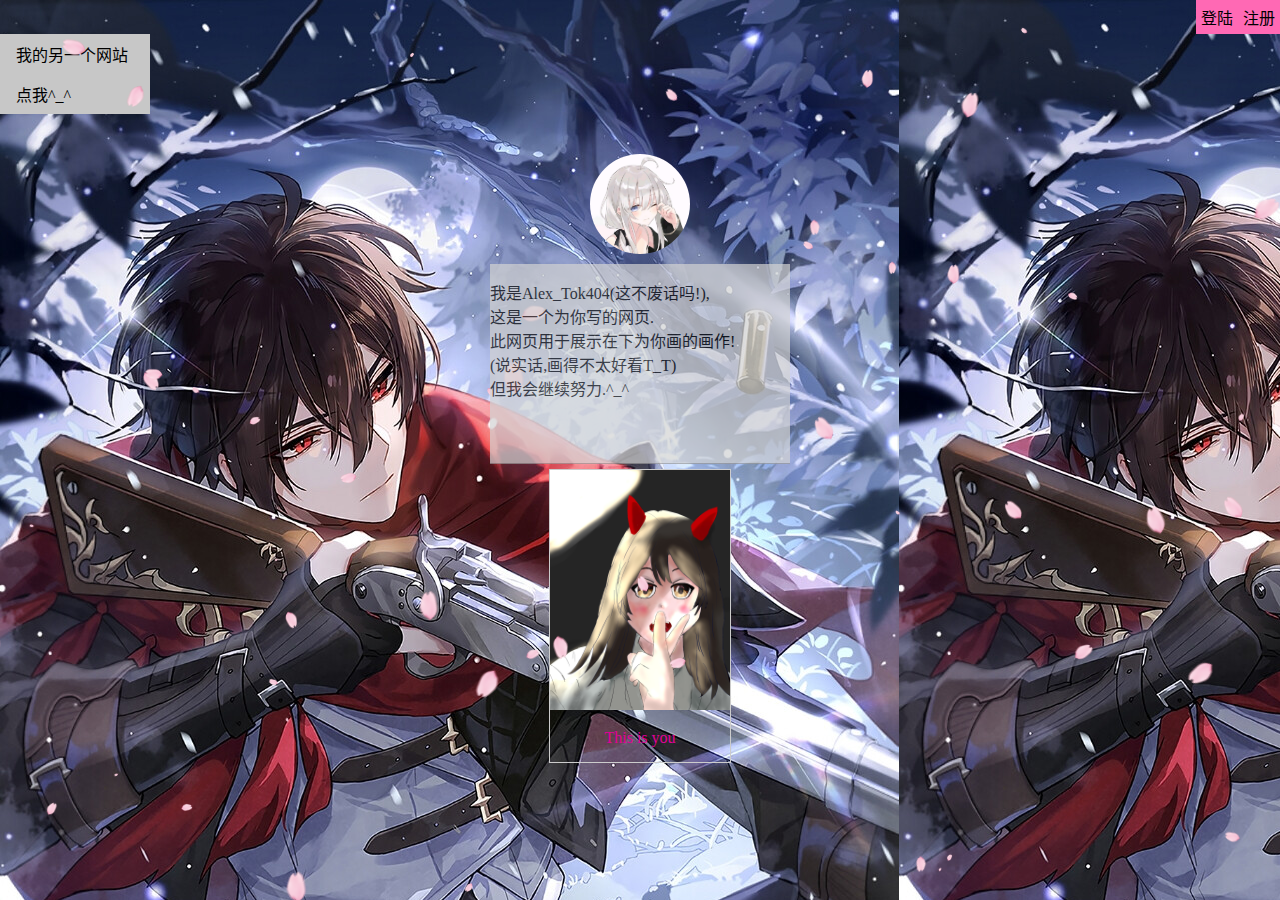
<file: index.html>
<!DOCTYPE html>
<html lang="zh-CN">
<head>
    <meta charset="UTF-8">
    <meta http-equiv="X-UA-Compatible" content="IE=edge">
    <meta name="viewport" content="width=device-width, initial-scale=1.0">
    <title>Draw</title>
    <style>
        .rigth-content-bottom{
        display: flex;
        flex-direction: row;
        flex-wrap: wrap;
        justify-content: space-around;
        margin: 2px;
        margin-top: 16px;
        overflow: scroll;
        height: 840px;
        }
        
        .flex-container{
            display: flex;
            flex-direction:column;
            width: 300px;
            height:200px;
            background-color:rgb(97, 97, 97);
            opacity:0.7;
            margin:auto;
        }
        
        .yingyin{
            background-color: hotpink;
            display: flex;
        }

        .yingyin:hover{
            background-color: #c202a2;
            color: white;
            transition:0.6s;
        }

        .flex-item{
            background-color:lightgray;
            width:300px;
            height:200px;
            justify-content: flex-end;
            border-bottom: 1px solid #999;
        }

        .flex{
            display:flex;
        }
        


        /* 鼠标移动到选项上修改背景颜色 */
        .flex-item:hover{
            background-color: #6d6d6d;
            color: white;
            transition:0.6s;
        }
        ul {
            list-style-type: none;
            margin: 0;
            padding: 0;
            width: 150px;
            background-color: #c7c7c7;
        }
        
        li a {
            display: block;
            color: #000;
            padding: 8px 16px;
            text-decoration: none;
        }
        
        /* 鼠标移动到选项上修改背景颜色 */
        li a:hover {
            background-color: #555;
            color: white;
            transition:0.6s;
        }
        div.img {
            margin: 5px;
            border: 1px solid #ccc;
            float: left;
            width: 180px;
        }

        div.img:hover {
            border: 1px solid #777;
            transition:0.6s;
        }

        div.img img {
            width: 100%;
            height: auto;
        }

        div.desc {
            padding: 15px;
            text-align: center;
        }
    </style>
</head>
<body style = "
        margin:auto; 
        background-image:url('image/20220327091122_78e56.jpg') ;
        background-color:white;"
        class = 'flex;'>
    <div class = 'flex' style = 'justify-content: flex-end;flex-direction: row;'>
        <div class = 'yingyin'>
            <a href = 'https://alextok404.github.io/love/haha.html' style = "margin:5px;text-decoration:none;color:black;">登陆</a>
        </div>
        <div class = 'yingyin'>
            <a href = 'https://alextok404.github.io/love/haha.html' style = "margin:5px;text-decoration:none;color:black;">注册</a>
        </div>
    </div>
    <div class = 'flex'> 
        <ul>
            <li><a href="https://alextok404.github.io/Learning/first%20web.html">我的另一个网站</a></li>
            <li><a href="https://alextok404.github.io/love/love.html">点我^_^</a></li>
        </ul>
    </div>
    <!--  樱花 -->
    <script src = 'js/yinghua.js'></script>
        <!-- 头像 -->
    <div  style = "
        text-align:center;
        height:70px;
        margin:40px;"
        class = 'flex;'>

        <img src = 'image/Elaina.png' alt = 头像 width = 100px height = 100px 
       style = "border-radius:50%;">
    </div>    
    <!-- 描述 -->
    <div class = 'flex-container'>

        <div class = 'flex-item'>
            <p style = "color:rgb(5, 5, 5)">
                我是Alex_Tok404(这不废话吗!),<br/>
                这是一个为你写的网页.<br />
                此网页用于展示在下为你画的画作!<br/>
                (说实话,画得不太好看T_T)<br/>
                但我会继续努力.^_^
            </p>
        </div> 
    </div>
    <div class="responsive flex" style = 'flex-direction: row;justify-content: center;'>
        <div class="img">
          <a target="_blank" href="image/小饶.jpg">
            <img src="image/小饶.jpg" alt="小饶" width="300" height="200">
          </a>
          <div class="desc" style = 'color:rgb(226,0,151)'>This is you</div>
        </div>
      </div>
</body>
</html>
</file>
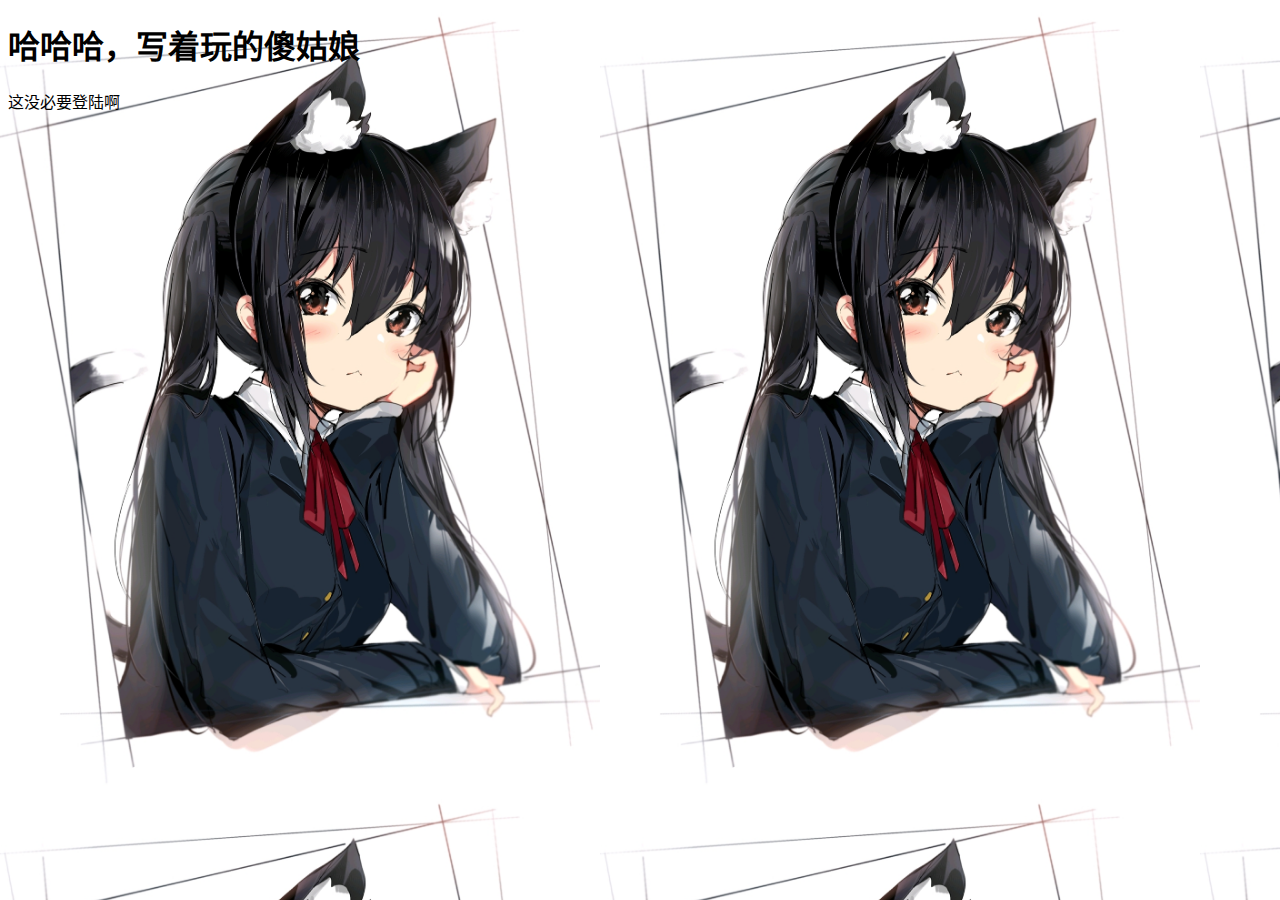
<file: haha.html>
<!DOCTYPE html>
<!DOCTYPE html>
<html lang="zh-CN">
<head>
    <meta charset="UTF-8">
    <meta http-equiv="X-UA-Compatible" content="IE=edge">
    <meta name="viewport" content="width=device-width, initial-scale=1.0">
    <title>T_T</title>
</head>
<body style = 'background-image:url("image/531b3e437f020e77409daf94957fe7a0014f4ccd.jpg@1320w_1730h.jpg")
;background-size:600px'>
    <h1>哈哈哈，写着玩的傻姑娘</h1>
    <p>这没必要登陆啊</p>
</body>
</file>
